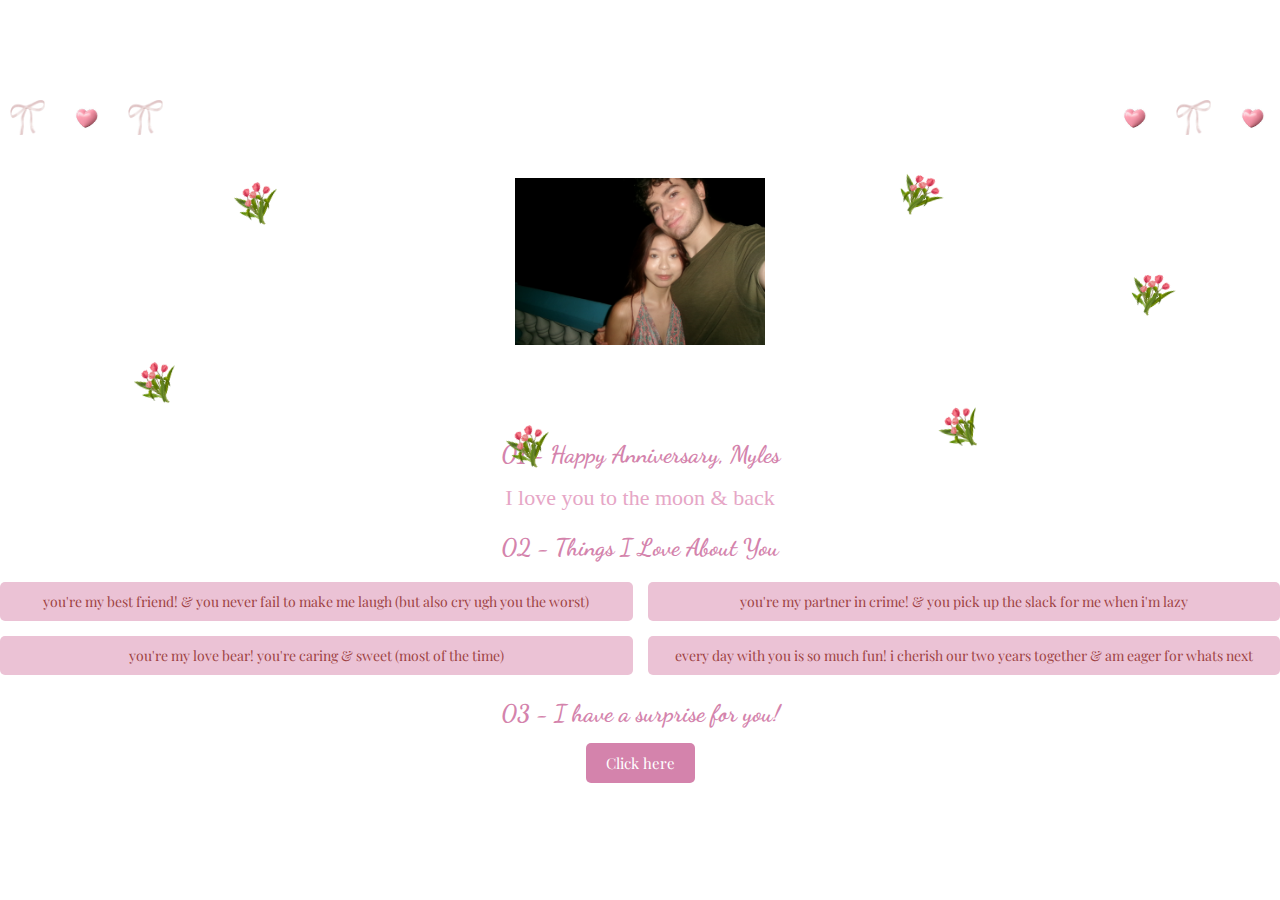
<file: index.html>
<!DOCTYPE html>
<html lang="en">
<head>
    <meta charset="UTF-8">
    <meta name="viewport" content="width=device-width, initial-scale=1.0">
    <title>Anniversary Surprise for Myles</title>
    <link rel="stylesheet" href="style.css">
    <link href="https://fonts.googleapis.com/css2?family=Dancing+Script&family=Playfair+Display&family=Great+Vibes&display=swap" rel="stylesheet">
</head>
<body>
    <!-- Spotify Embed for Blossom -->
    <div class="spotify-container">
        <iframe src="https://open.spotify.com/embed/track/0zHm0VIyI9N86mfNXKcoIw?si=9d4891ef17f04093" width="100%" height="80" frameborder="0" allowtransparency="true" allow="encrypted-media"></iframe>
    </div>
    
    <!-- Heart and Bow Pattern -->
    <div class="pattern-left">
        <img src="bow.png" alt="Bow" class="pattern-image">
        <img src="heart.png" alt="Heart" class="pattern-image">
        <img src="bow.png" alt="Bow" class="pattern-image">
    </div>
    <div class="pattern-right">
        <img src="heart.png" alt="Heart" class="pattern-image">
        <img src="bow.png" alt="Bow" class="pattern-image">
        <img src="heart.png" alt="Heart" class="pattern-image">
    </div>

    <div class="center-container">
        <img src="our-photo.jpg" alt="Our Photo" class="photo">
    </div>
    
    <!-- Floating flowers around the image -->
    <div class="flower-container">
        <!-- Floating flowers -->
        <img src="flower.png" alt="Flower 1" class="flower flower1">
        <img src="flower.png" alt="Flower 2" class="flower flower2">
        <img src="flower.png" alt="Flower 3" class="flower flower3">
        <img src="flower.png" alt="Flower 4" class="flower flower4">
        <img src="flower.png" alt="Flower 5" class="flower flower5">
        <img src="flower.png" alt="Flower 6" class="flower flower6">
    </div>

    <!-- Main Content -->
    <div class="content">
        <h1>01 - Happy Anniversary, Myles</h1>
        <p class="love-message">I love you to the moon & back</p>

        <h2>02 - Things I Love About You</h2>
        <div class="love-boxes">
            <div class="box">you're my best friend! & you never fail to make me laugh (but also cry ugh you the worst)</div>
            <div class="box">you're my partner in crime! & you pick up the slack for me when i'm lazy</div>
            <div class="box">you're my love bear! you're caring & sweet (most of the time) </div>
            <div class="box">every day with you is so much fun! i cherish our two years together & am eager for whats next </div>
        </div>

        <h3>03 - I have a surprise for you!</h3>
        <a href="second-page.html" class="button">Click here</a>
    </div>
</body>
</html>
</file>
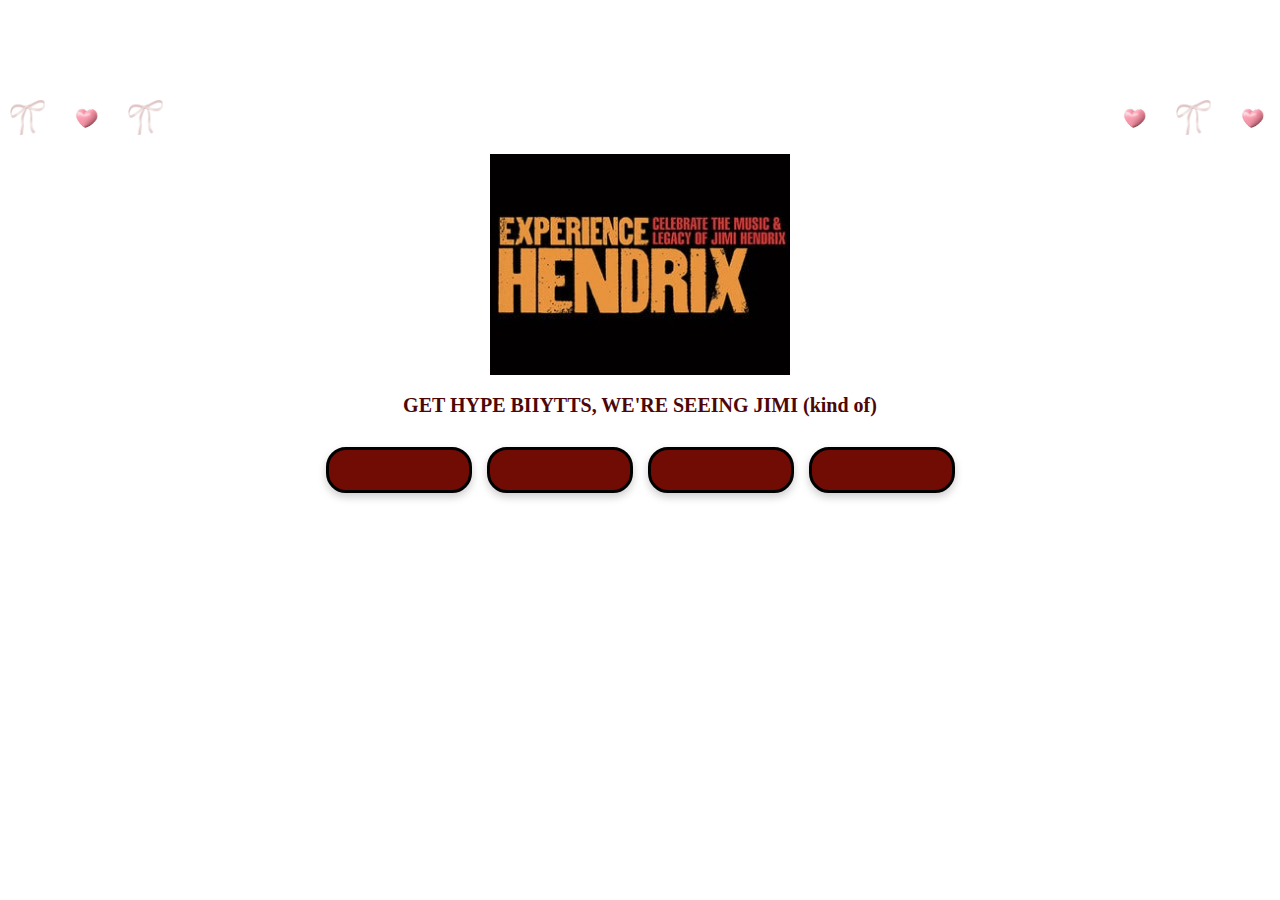
<file: second-page.html>
<!DOCTYPE html>
<html lang="en">
<head>
    <meta charset="UTF-8">
    <meta name="viewport" content="width=device-width, initial-scale=1.0">
    <title>Surprise Concert - Get Hype!</title>
    <link rel="stylesheet" href="style2.css">
    <link href="https://fonts.googleapis.com/css2?family=Dancing+Script&family=Playfair+Display&family=Great+Vibes&display=swap" rel="stylesheet">
</head>
<body>
    <!-- Lightning Effect (Multiple Lightning Flashes) -->
    <div id="lightning1" class="lightning">
        <img src="lightning.png" alt="Lightning Animation" class="lightning-img">
    </div>

    <div id="lightning2" class="lightning">
        <img src="lightning.png" alt="Lightning Animation" class="lightning-img">
    </div>

    <div id="lightning3" class="lightning">
        <img src="lightning.gif" alt="Lightning Animation" class="lightning-img">
    </div>

    <div id="lightning4" class="lightning">
        <img src="lightning.gif" alt="Lightning Animation" class="lightning-img">
    </div>

    <!-- Spotify Embed for Jimi Hendrix -->
    <iframe src="https://open.spotify.com/embed/track/0auKlivXpm76wR63mMJ3pR?si=b220f18792484228" width="100%" height="80" frameborder="0" allowtransparency="true" allow="encrypted-media" autoplay></iframe>

    <!-- Heart and Bow Pattern -->
    <div class="pattern-left">
        <img src="bow.png" alt="Bow" class="pattern-image">
        <img src="heart.png" alt="Heart" class="pattern-image">
        <img src="bow.png" alt="Bow" class="pattern-image">
    </div>
    <div class="pattern-right">
        <img src="heart.png" alt="Heart" class="pattern-image">
        <img src="bow.png" alt="Bow" class="pattern-image">
        <img src="heart.png" alt="Heart" class="pattern-image">
    </div>

    <div class="content">
        <img src="concert-ticket.jpg" alt="Concert Ticket" class="concert-image">
        <h1>GET HYPE BIIYTTS, WE'RE SEEING JIMI (kind of)</h1>

        <!-- Countdown Timer -->
        <div id="countdown">
            <div class="countdown-box" id="days"></div>
            <div class="countdown-box" id="hours"></div>
            <div class="countdown-box" id="minutes"></div>
            <div class="countdown-box" id="seconds"></div>
        </div>
    </div>

    <script>
        // Countdown Timer Script
        const concertDate = new Date("April 6, 2025 19:00:00").getTime();
        const countdown = setInterval(function() {
            const now = new Date().getTime();
            const distance = concertDate - now;

            const days = Math.floor(distance / (1000 * 60 * 60 * 24));
            const hours = Math.floor((distance % (1000 * 60 * 60 * 24)) / (1000 * 60 * 60));
            const minutes = Math.floor((distance % (1000 * 60 * 60)) / (1000 * 60));
            const seconds = Math.floor((distance % (1000 * 60)) / 1000);

            document.getElementById("days").innerHTML = days + "d";
            document.getElementById("hours").innerHTML = hours + "h";
            document.getElementById("minutes").innerHTML = minutes + "m";
            document.getElementById("seconds").innerHTML = seconds + "s";

            if (distance < 0) {
                clearInterval(countdown);
                document.getElementById("countdown").innerHTML = "Concert is live!";
            }
        }, 1000);

        // Lightning Delay Logic (after 5 seconds)
        window.onload = function() {
            setTimeout(() => document.getElementById('lightning1').style.opacity = 1, 5000);
            setTimeout(() => document.getElementById('lightning2').style.opacity = 1, 5500);
            setTimeout(() => document.getElementById('lightning3').style.opacity = 1, 6000);
            setTimeout(() => document.getElementById('lightning4').style.opacity = 1, 6500);
        };
    </script>
</body>
</html>
</file>
<file: style.css>
/* Global Styles */
body {
    font-family: 'Playfair Display', serif; /* Changed to a more elegant serif font */
    background-color: #fff;
    margin: 0;
    padding: 0;
    text-align: center;
}

/* Content Styling */
.content {
    padding: 0px;
    margin-top: 0px; /* Move everything below the photo down */
}

h1, h2, h3 {
    font-family: 'Dancing Script', cursive;  /* Elegant cursive for headings */
    color: #D483AC;
    font-size: 24px; /* Reduced font size */
}

.love-message {
    font-family: 'Cormorant Garamond', serif; /* Lighter, dainty serif font */
    font-size: 22px; /* Slightly larger for emphasis */
    color: #e6a6c6;
    margin-top: 10px;
    font-weight: normal; /* Lighter weight for daintier look */
}

.love-boxes {
    display: grid;
    grid-template-columns: repeat(2, 1fr);
    gap: 15px;
    margin: 20px 0;
}

.box {
    background-color: #ebc2d5;
    padding: 10px;
    border-radius: 5px;
    font-size: 14px; /* Reduced font size */
    color: #9e4244;
    text-align: center;
}

button, .button {
    background-color: #D483AC;
    color: white;
    padding: 10px 20px;
    border: none;
    font-size: 15px; /* Reduced font size */
    cursor: pointer;
    font-weight: normal;
    border-radius: 5px;
    text-decoration: none;
    margin-top: 20px;
}

button:hover, .button:hover {
    background-color: #ff85a2;
}

/* Heart and Bow Pattern */
.pattern-left, .pattern-right {
    position: fixed;
    top: 10%;
    z-index: 1;
}

.pattern-left {
    left: 0;
}

.pattern-right {
    right: 0;
}

.pattern-image {
    width: 35px; /* Smaller images */
    height: 35px;
    margin: 10px;
    animation: float 5s infinite alternate ease-in-out;
}

@keyframes float {
    0% { transform: translateY(0); }
    100% { transform: translateY(-15px); }
}

/* Floating flowers container */
.flower-container {
    display: flex;
    justify-content: center; /* Centers horizontally */
    align-items: center; /* Centers vertically */
    height: 5px; /* Makes the container take the full height of the viewport */
}

/* Individual flower styles */
.flower {
    position: absolute;
    width: 40px; /* Adjust flower size */
    height: 40px;
    animation: float 3s infinite ease-in-out;
}

/* Flower 1 */
.flower1 {
    top:45%;
    left: 75%;
    transform: translateX(-50%) rotate(-80deg);
    animation-delay: 0s;
}

/* Flower 2 */
.flower2 {
    top: 19%;
    left: 71%;
    transform: translateX(-20%) rotate(-15deg);
    animation-delay: 1s;
}

/* Flower 3 */
.flower3 {
    top: 30%;
    left: 90%;
    transform: translateX(-50%) rotate(-30deg);
    animation-delay: 2s;
}

/* Flower 4 */
.flower4 {
    top: 40%;
    left: 10%;
    transform: translateX(20%) rotate(-70deg);
    animation-delay: 3s;
}

/* Flower 5 */
.flower5 {
    top: 20%;
    left: 20%;
    transform: translateX(-50%) rotate(300deg);
    animation-delay: 4s;
}

/* Flower 6 */
.flower6 {
    top: 47%;
    left: 40%;
    transform: translateX(-10%) rotate(300deg);
    animation-delay: 5s;
}

.center-container {
    display: flex;
    justify-content: center; /* Centers horizontally */
    align-items: center; /* Centers vertically */
    height: 35vh; /* Makes the container take the full height of the viewport */
}

.photo {
    width: 250px; /* Adjust size based on preference */
    height: auto;
}
/* Spotify Styling */
iframe {
    width: 250px;  /* Reduced width */
    height: 80px;  /* Reduced height */
    margin-top: 20px;
}

/* Ensure consistency in subsection font sizes */
h1, h2, h3 {
    font-size: 24px; /* Consistent size */
}
</file>
<file: style2.css>
/* Global Styles */
body {
    font-family: 'Playfair Display', serif; /* Elegant serif font for body */
    background-color: #fff;
    margin: 0;
    padding: 0;
    text-align: center;
}


/* Lightning Effect Styling */
.lightning {
    position: absolute;
    top: 0;
    left: 0;
    right: 0;
    bottom: 0;
    pointer-events: none; /* Prevents interference with other elements */
    z-index: 9999;
    display: flex;
    justify-content: center;
    align-items: center;
    opacity: 0;
    transition: opacity 1s ease-in-out;
}

.lightning-img {
    width: 100%;
    height: auto;
    max-width: 800px;
}



/* Content Styling */
.content {
    padding: 20px;
}

h1 {
    font-family: 'Georgia', serif;
    color: #4e0707;
    font-size: 20px;
    margin: 15px 0;
}

/* Countdown Timer Styling */
#countdown {
    display: flex;
    justify-content: center;
    gap: 15px;
    margin-top: 30px;
}

.countdown-box {
    font-family: 'Times New Roman', serif;
    font-size: 25px;
    color: #ffab00;
    background-color: #710c04;
    padding: 20px;
    border-radius: 20px; /* Rounded corners for the boxes */
    width: 100px;
    text-align: center;
    font-weight: bold;
    box-shadow: 0 4px 8px rgba(0, 0, 0, 0.2); /* Outer shadow for depth */
    border: 3px solid #000000; /* White border around the box */
    transition: transform 0.3s ease, box-shadow 0.3s ease; /* Smooth transition for hover effect */
}

/* Pattern Styling */
.pattern-left, .pattern-right {
    position: fixed;
    top: 10%;
    z-index: 1;
}

.pattern-left {
    left: 0;
}

.pattern-right {
    right: 0;
}

.pattern-image {
    width: 35px; /* Smaller images */
    height: 35px;
    margin: 10px;
    animation: float 5s infinite alternate ease-in-out;
}

@keyframes float {
    0% { transform: translateY(0); }
    100% { transform: translateY(-15px); }
}

/* Concert Ticket Image Styling */
.concert-image {
    width: 300px; /* Adjust size based on preference */
    height: auto;
    margin-top: 30px;
}

/* Spotify Styling */
iframe {
    width: 45%;
    height: 80px;
    margin-top: 20px;
}
</file>
